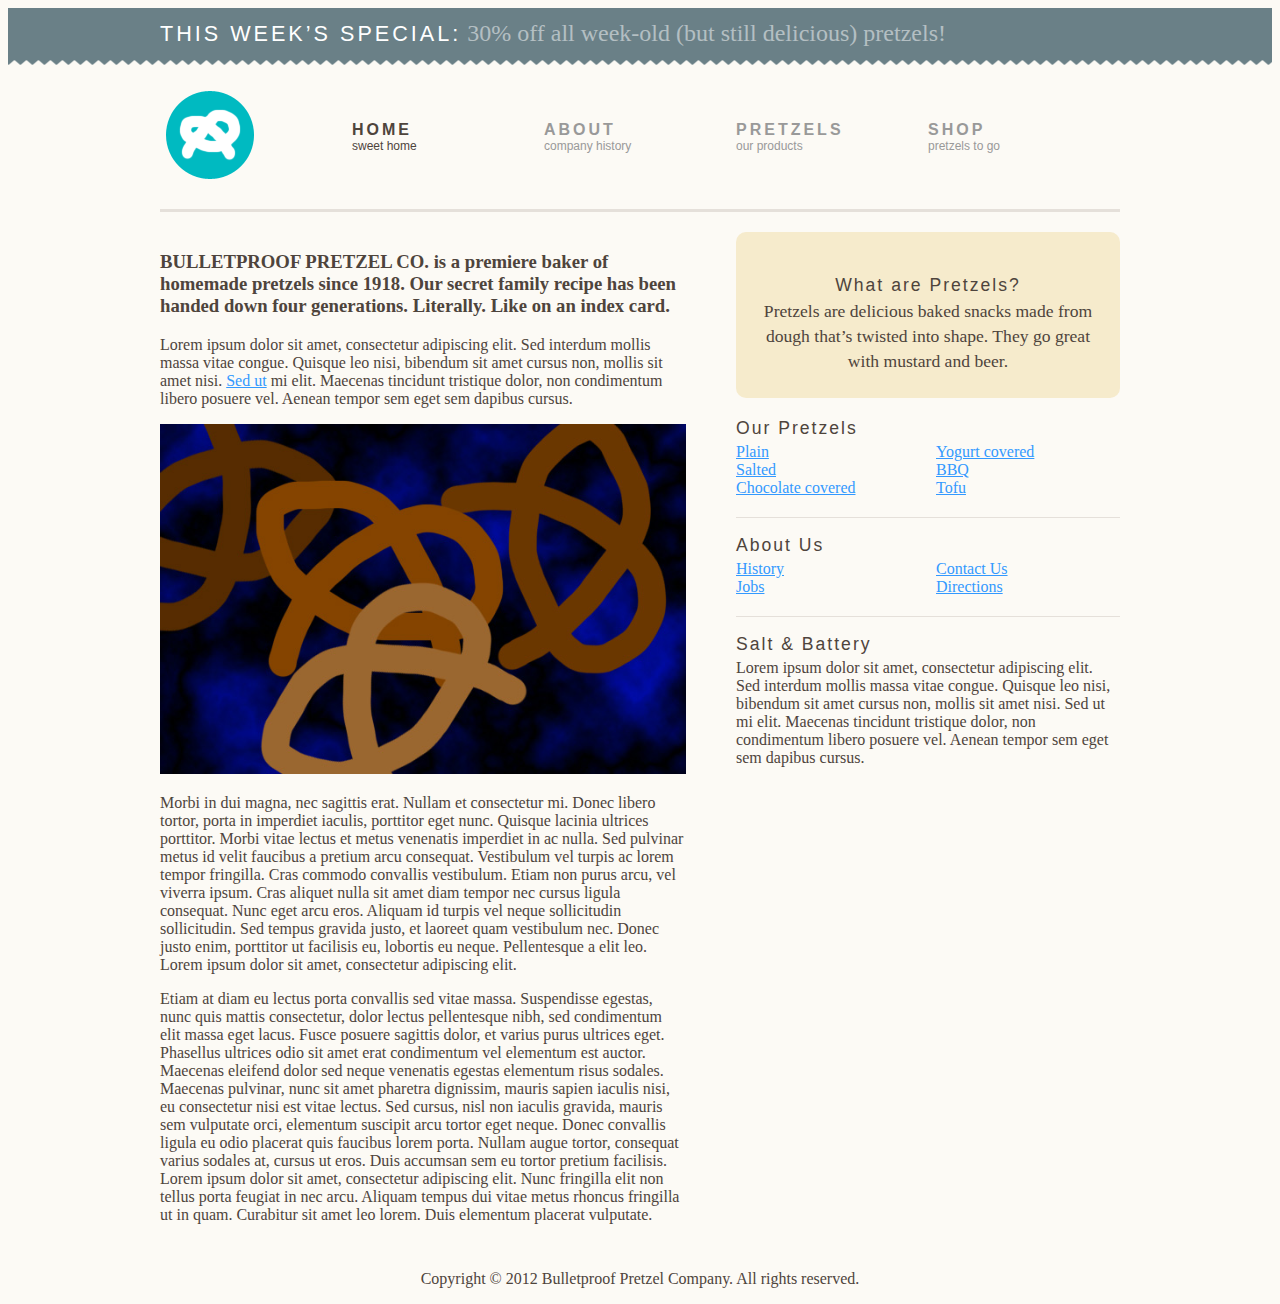
<file: week4/pretzel/index.html>
<!DOCTYPE html>

<html>
<head>
    <meta name="viewport" content="width=device-width" />
    <title>Bulletproof Pretzel Co.</title>
    
    <link rel="stylesheet" type="text/css" href="stylesheets/main.css" media="screen" />
</head>

<body>

<div id="special">
    <h2><strong>This Week&#8217;s Special:</strong> 30% off all week-old (but still delicious) pretzels!</h2>
</div> <!-- #special -->

<div id="wrap">
    
    <header role="banner">
        <div id="logo">
            <a href="/"><img src="images/logo-mark.png" alt="Bulletproof Pretzel Co." /></a>
        </div> <!-- #logo -->
        
        <nav role="navigation">
            <ul>
                <li><a class="current" href="../pretzel/">Home<em>sweet home</em></a></li>
                <li><a href="../pretzel/">About<em>company history</em></a></li>
                <li><a href="../pretzel/">Pretzels<em>our products</em></a></li>
                <li><a href="../pretzel/">Shop<em>pretzels to go</em></a></li>
            </ul>
        </nav>
    </header>
    
    <div id="main" role="main">
        <h3>BULLETPROOF PRETZEL CO. is a premiere baker of homemade pretzels since 1918. Our secret family recipe has
        been handed down four generations. Literally. Like on an index card.</h3>
        
        <p>Lorem ipsum dolor sit amet, consectetur adipiscing elit. Sed interdum mollis massa vitae congue. Quisque leo
        nisi, bibendum sit amet cursus non, mollis sit amet nisi. <a href="../pretzel/">Sed ut</a> mi elit. Maecenas
        tincidunt tristique dolor, non condimentum libero posuere vel. Aenean tempor sem eget sem dapibus cursus.</p>
        
        <figure><img src="images/pretzels.jpg" alt="Our delicious pretzels" /></figure>
        
        <p>Morbi in dui magna, nec sagittis erat. Nullam et consectetur mi. Donec libero tortor, porta in imperdiet
        iaculis, porttitor eget nunc. Quisque lacinia ultrices porttitor. Morbi vitae lectus et metus venenatis
        imperdiet in ac nulla. Sed pulvinar metus id velit faucibus a pretium arcu consequat. Vestibulum vel turpis ac
        lorem tempor fringilla. Cras commodo convallis vestibulum. Etiam non purus arcu, vel viverra ipsum. Cras aliquet
        nulla sit amet diam tempor nec cursus ligula consequat. Nunc eget arcu eros. Aliquam id turpis vel neque
        sollicitudin sollicitudin. Sed tempus gravida justo, et laoreet quam vestibulum nec. Donec justo enim, porttitor
        ut facilisis eu, lobortis eu neque. Pellentesque a elit leo. Lorem ipsum dolor sit amet, consectetur adipiscing
        elit.</p>
        
        <p>Etiam at diam eu lectus porta convallis sed vitae massa. Suspendisse egestas, nunc quis mattis consectetur,
        dolor lectus pellentesque nibh, sed condimentum elit massa eget lacus. Fusce posuere sagittis dolor, et varius
        purus ultrices eget. Phasellus ultrices odio sit amet erat condimentum vel elementum est auctor. Maecenas
        eleifend dolor sed neque venenatis egestas elementum risus sodales. Maecenas pulvinar, nunc sit amet pharetra
        dignissim, mauris sapien iaculis nisi, eu consectetur nisi est vitae lectus. Sed cursus, nisl non iaculis
        gravida, mauris sem vulputate orci, elementum suscipit arcu tortor eget neque. Donec convallis ligula eu odio
        placerat quis faucibus lorem porta. Nullam augue tortor, consequat varius sodales at, cursus ut eros. Duis
        accumsan sem eu tortor pretium facilisis. Lorem ipsum dolor sit amet, consectetur adipiscing elit. Nunc
        fringilla elit non tellus porta feugiat in nec arcu. Aliquam tempus dui vitae metus rhoncus fringilla ut in
        quam. Curabitur sit amet leo lorem. Duis elementum placerat vulputate.</p>
    </div> <!-- #main -->
    
    <div id="sidebar" role="complementary">
        <div class="callout">
            <h3>What are Pretzels?</h3>
            <p>Pretzels are delicious baked snacks made from dough that&#8217;s twisted into shape. They go great with
            mustard and beer.</p>
        </div>
        
        <h3>Our Pretzels</h3>
        <ul>
            <li><a href="../pretzel/">Plain</a></li>
            <li><a href="../pretzel/">Salted</a></li>
            <li><a href="../pretzel/">Chocolate covered</a></li>
            <li><a href="../pretzel/">Yogurt covered</a></li>
            <li><a href="../pretzel/">BBQ</a></li>
            <li><a href="../pretzel/">Tofu</a></li>
        </ul>
        
        <h3>About Us</h3>
        <ul>
            <li><a href="../pretzel/">History</a></li>
            <li><a href="../pretzel/">Jobs</a></li>
            <li><a href="../pretzel/">Contact Us</a></li>
            <li><a href="../pretzel/">Directions</a></li>
        </ul>
        
        <h3>Salt &amp; Battery</h3>
        <p>Lorem ipsum dolor sit amet, consectetur adipiscing elit. Sed interdum mollis massa vitae congue. Quisque leo
        nisi, bibendum sit amet cursus non, mollis sit amet nisi. Sed ut mi elit. Maecenas tincidunt tristique dolor,
        non condimentum libero posuere vel. Aenean tempor sem eget sem dapibus cursus.</p>
    </div> <!-- #sidebar -->
    
    <footer role="contentinfo">
        <p>Copyright &copy; 2012 Bulletproof Pretzel Company. All rights reserved.</p>
    </footer>
    
</div> <!-- #wrap -->

</body>
</html>
</file>
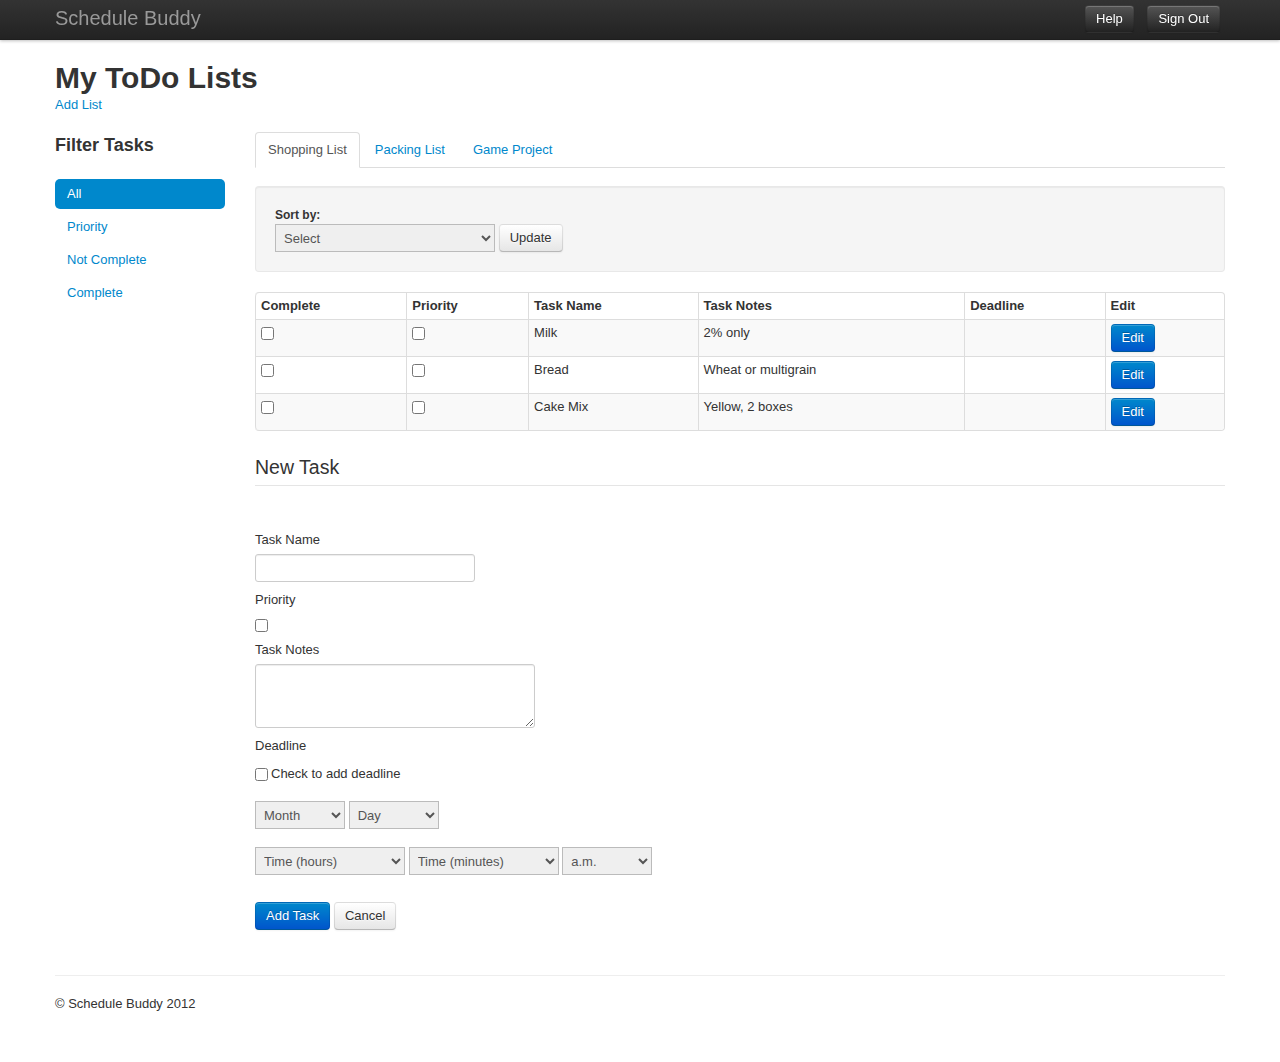
<file: week5/schedulebuddy/index.html>
<!DOCTYPE html>
<html lang="en">
  <head>
    <meta charset="utf-8">
    <title>Schedule Buddy</title>
    <meta name="viewport" content="width=device-width, initial-scale=1.0">
    <meta name="description" content="">
    <meta name="author" content="">

    <!-- Le styles -->
    <link href="css/bootstrap.css" rel="stylesheet">
    <style type="text/css">
      body {
        padding-top: 60px;
        padding-bottom: 40px;
      }
    </style>
    <link href="css/bootstrap-responsive.css" rel="stylesheet">

    <!-- Le HTML5 shim, for IE6-8 support of HTML5 elements -->
    <!--[if lt IE 9]>
      <script src="http://html5shim.googlecode.com/svn/trunk/html5.js"></script>
    <![endif]-->

    <!-- Le fav and touch icons -->
    <link rel="shortcut icon" href="ico/favicon.ico">
    <link rel="apple-touch-icon-precomposed" sizes="144x144" href="ico/apple-touch-icon-144-precomposed.png">
    <link rel="apple-touch-icon-precomposed" sizes="114x114" href="ico/apple-touch-icon-114-precomposed.png">
    <link rel="apple-touch-icon-precomposed" sizes="72x72" href="ico/apple-touch-icon-72-precomposed.png">
    <link rel="apple-touch-icon-precomposed" href="ico/apple-touch-icon-57-precomposed.png">
  </head>

  <body>

    <div class="navbar navbar-fixed-top">
      <div class="navbar-inner">
        <div class="container">
          <a class="btn btn-navbar" data-toggle="collapse" data-target=".nav-collapse">
            <span class="icon-bar"></span>
            <span class="icon-bar"></span>
            <span class="icon-bar"></span>
          </a>
          <a class="brand" href="#">Schedule Buddy</a>
          <div class="nav-collapse">
            <ul class="nav pull-right">
              <a class="btn btn-inverse" href=""><li>Help</li></a>
              <a class="btn btn-inverse" href=""><li>Sign Out</li></a>
            </ul>
          </div><!--/.nav-collapse -->
        </div>
      </div>
    </div>

    <div class="container">

      <!-- Main hero unit for a primary marketing message or call to action -->
      <div class="row">
        <div class="span12">
          <h1>My ToDo Lists</h1>
          <a href="">Add List</a>
          <br />
          <br />
        </div> <!-- end span12 column -->
      </div> <!-- end row -->
      
      <div class="row">
        
        <div class="span2">
          <h3>Filter Tasks</h3>
          <br />
          <ul class="nav nav-pills nav-stacked">
            <li class="active">
              <a href="">All</a>
            </li>
            <li>
              <a href="">Priority</a>
            </li>
            <li>
              <a href="">Not Complete</a>
            </li>
            <li>
              <a href="">Complete</a>
            </li>
          </ul>
          
        </div> <!-- end span2 column -->
        
        <div class="span10">
          <ul class="nav nav-tabs">
            <li class="active">
              <a href="">Shopping List</a>
            </li>
            <li>
              <a href="">Packing List</a>
            </li>
            <li>
              <a href="">Game Project</a>
            </li>
          </ul>
          
          <form class="well form-inline">
            <h5>Sort by:</h5>
            <fieldset>
              
              <select id="select01">
                <option>Select</option>
                <option>Task Name</option>
                <option>Deadline</option>
                <option>Priority</option>
                <option>Not Complete</option>
                <option>Complete</option>
              </select>
              
              <button type="submit" class="btn">Update</button>
              
            </fieldset>
          </form>
          
          <form>
            <table class="table table-bordered table-striped table-condensed">
              <thead>
                <tr>
                  <th>Complete</th>
                  <th>Priority</th>
                  <th>Task Name</th>
                  <th>Task Notes</th>
                  <th>Deadline</th>
                  <th>Edit</th>
                </tr>
              </thead>
              
                <tr>
                  <td><input type="checkbox"></td> <!-- complete -->
                  <td><input type="checkbox"></td> <!-- priority -->
                  
                  <td>Milk</td> <!-- task name -->
                  <td>2&#37; only</td> <!-- task notes -->
                  <td></td> <!-- deadline -->
                  
                  <td>
                    <a class="btn btn-primary" href="">Edit</a>
                  </td> <!-- edit -->
                </tr>
                
                <tr>
                  <td><input type="checkbox"></td> <!-- complete -->
                  <td><input type="checkbox"></td> <!-- priority -->
                  
                  <td>Bread</td> <!-- task name -->
                  <td>Wheat or multigrain</td> <!-- task notes -->
                  <td></td> <!-- deadline -->
                  
                  <td>
                    <a class="btn btn-primary" href="">Edit</a>
                  </td> <!-- edit -->
                </tr>
                
                <tr>
                  <td><input type="checkbox"></td> <!-- complete -->
                  <td><input type="checkbox"></td> <!-- priority -->
                  
                  <td>Cake Mix</td> <!-- task name -->
                  <td>Yellow, 2 boxes</td> <!-- task notes -->
                  <td></td> <!-- deadline -->
                  
                  <td>
                    <a class="btn btn-primary" href="">Edit</a>
                  </td> <!-- edit -->
                </tr>
            </table>
          </form>
          
          <form class="form-inline">
            <fieldset>
              
              <legend>New Task</legend>
              <div class="control-group">
                <label class="control-label">Task Name</label>
                <div class="controls">
                  <input type="text" class="input-large">
                </div>
              </div>
              
              <div class="control-group">
                <label class="control-label">Priority</label>
                <div class="controls">
                  <input type="checkbox" value="priority">
                </div>
              </div>
              
              <div class="control-group">
                <label class="control-label">Task Notes</label>
                <div class="controls">
                  <textarea class="input-xlarge" rows="3"></textarea>
                </div>
              </div>
              
              <div class="control-group">
                <label class="control-label">Deadline</label>
                <div class="controls">
                  <label class="checkbox">
                    <input type="checkbox" value="deadline">
                      Check to add deadline
                  </label>
                </div>
                <br />
                <div class="controls">
                  <select class="input-small">
                    <option>Month</option>
                    <option>January</option>
                    <option>February</option>
                    <option>March</option>
                    <option>April</option>
                    <option>May</option>
                    <option>June</option>
                    <option>July</option>
                    <option>August</option>
                    <option>September</option>
                    <option>October</option>
                    <option>November</option>
                    <option>December</option>
                  </select>
                  
                  <select class="input-small">
                    <option>Day</option>
                    <option>01</option>
                    <option>02</option>
                    <option>03</option>
                    <option>04</option>
                    <option>05</option>
                    <option>06</option>
                    <option>07</option>
                    <option>08</option>
                    <option>09</option>
                    <option>10</option>
                    <option>11</option>
                    <option>12</option>
                    <option>13</option>
                    <option>14</option>
                    <option>15</option>
                    <option>16</option>
                    <option>17</option>
                    <option>18</option>
                    <option>19</option>
                    <option>20</option>
                    <option>21</option>
                    <option>22</option>
                    <option>23</option>
                    <option>24</option>
                    <option>25</option>
                    <option>26</option>
                    <option>27</option>
                    <option>28</option>
                    <option>29</option>
                    <option>30</option>
                    <option>31</option>
                  </select>
                </div>
                <br />
                
                <div class="controls">
                  <select class="input-medium">
                    <option>Time (hours)</option>
                    <option>01</option>
                    <option>02</option>
                    <option>03</option>
                    <option>04</option>
                    <option>05</option>
                    <option>06</option>
                    <option>07</option>
                    <option>08</option>
                    <option>09</option>
                    <option>10</option>
                    <option>11</option>
                    <option>12</option>
                  </select>
                  
                  <select class="input-medium">
                    <option>Time (minutes)</option>
                    <option>00</option>
                    <option>01</option>
                    <option>02</option>
                    <option>03</option>
                    <option>04</option>
                    <option>05</option>
                    <option>06</option>
                    <option>07</option>
                    <option>08</option>
                    <option>09</option>
                    <option>10</option>
                    <option>11</option>
                    <option>12</option>
                    <option>13</option>
                    <option>14</option>
                    <option>15</option>
                    <option>16</option>
                    <option>17</option>
                    <option>18</option>
                    <option>19</option>
                    <option>20</option>
                    <option>21</option>
                    <option>22</option>
                    <option>23</option>
                    <option>24</option>
                    <option>25</option>
                    <option>26</option>
                    <option>27</option>
                    <option>28</option>
                    <option>29</option>
                    <option>30</option>
                    <option>31</option>
                    <option>32</option>
                    <option>33</option>
                    <option>34</option>
                    <option>35</option>
                    <option>36</option>
                    <option>37</option>
                    <option>38</option>
                    <option>39</option>
                    <option>40</option>
                    <option>41</option>
                    <option>42</option>
                    <option>43</option>
                    <option>44</option>
                    <option>45</option>
                    <option>46</option>
                    <option>47</option>
                    <option>48</option>
                    <option>49</option>
                    <option>50</option>
                    <option>51</option>
                    <option>52</option>
                    <option>53</option>
                    <option>54</option>
                    <option>55</option>
                    <option>56</option>
                    <option>57</option>
                    <option>58</option>
                    <option>59</option>
                  </select>
                  
                  <select class="input-small">
                    <option>a.m.</option>
                    <option>p.m.</option>
                  </select>
                </div>
              </div>
              <br />
              
              <div class="control-group">
                <button type="submit" class="btn btn-primary">Add Task</button>
                <button class="btn">Cancel</button>
              </div>
              
            </fieldset>
          </form>
          
        </div> <!-- end span10 column -->
        
      </div> <!-- end row -->

      <hr>

      <footer>
        <p>&copy; Schedule Buddy 2012</p>
      </footer>

    </div> <!-- /container -->

    <!-- Le javascript
    ================================================== -->
    <!-- Placed at the end of the document so the pages load faster -->
    <script src="js/jquery-1.7.2.min.js"></script>
    <script src="js/bootstrap.min.js"></script>

  </body>
</html>
</file>
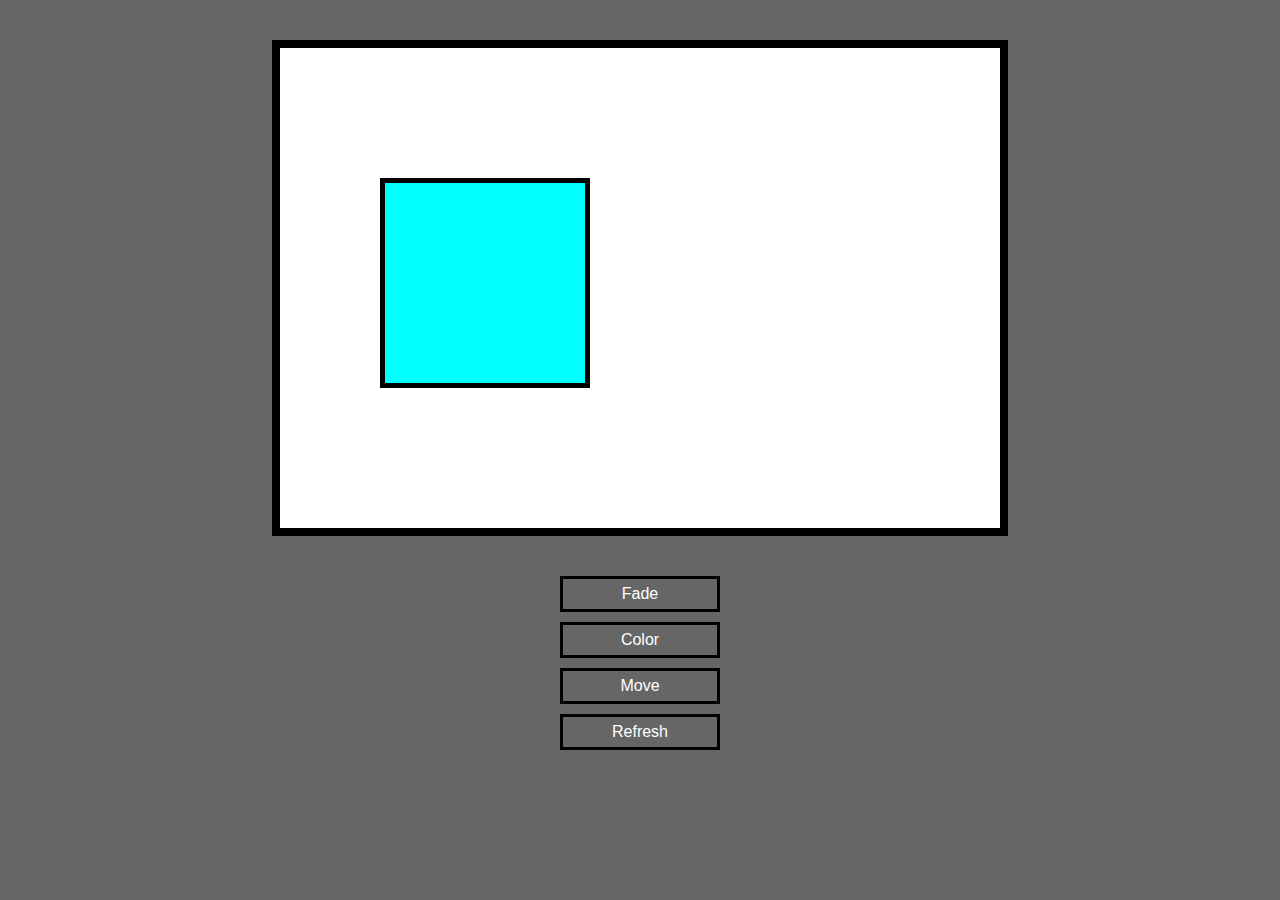
<file: week6/jqbox/index.html>
<!DOCTYPE html>

<html>
<head>
    <title>JQuery Box</title>
    
    <link rel="stylesheet" type="text/css" href="main.css" media="screen" />
    
    <script type="text/javascript" src="js/jquery-1.7.2.min.js"></script>
    <script type="text/javascript" src="js/manip.js"></script>
</head>

<body>

<div id="screen">
    <div id="box"></div>
</div> <!-- #screen -->

<div id="controls">
    
    <div id="fade" class="btn">
        <p>Fade</p>
    </div> <!-- #fade -->
    
    <div id="color" class="btn">
        <p>Color</p>
    </div> <!-- #size -->
    
    <div id="move" class="btn">
        <p>Move</p>
    </div> <!-- #move -->
    
    <div id="refresh" class="btn">
        <p>Refresh</p>
    </div> <!-- #refresh -->
    
</div>

</body>
</html>
</file>
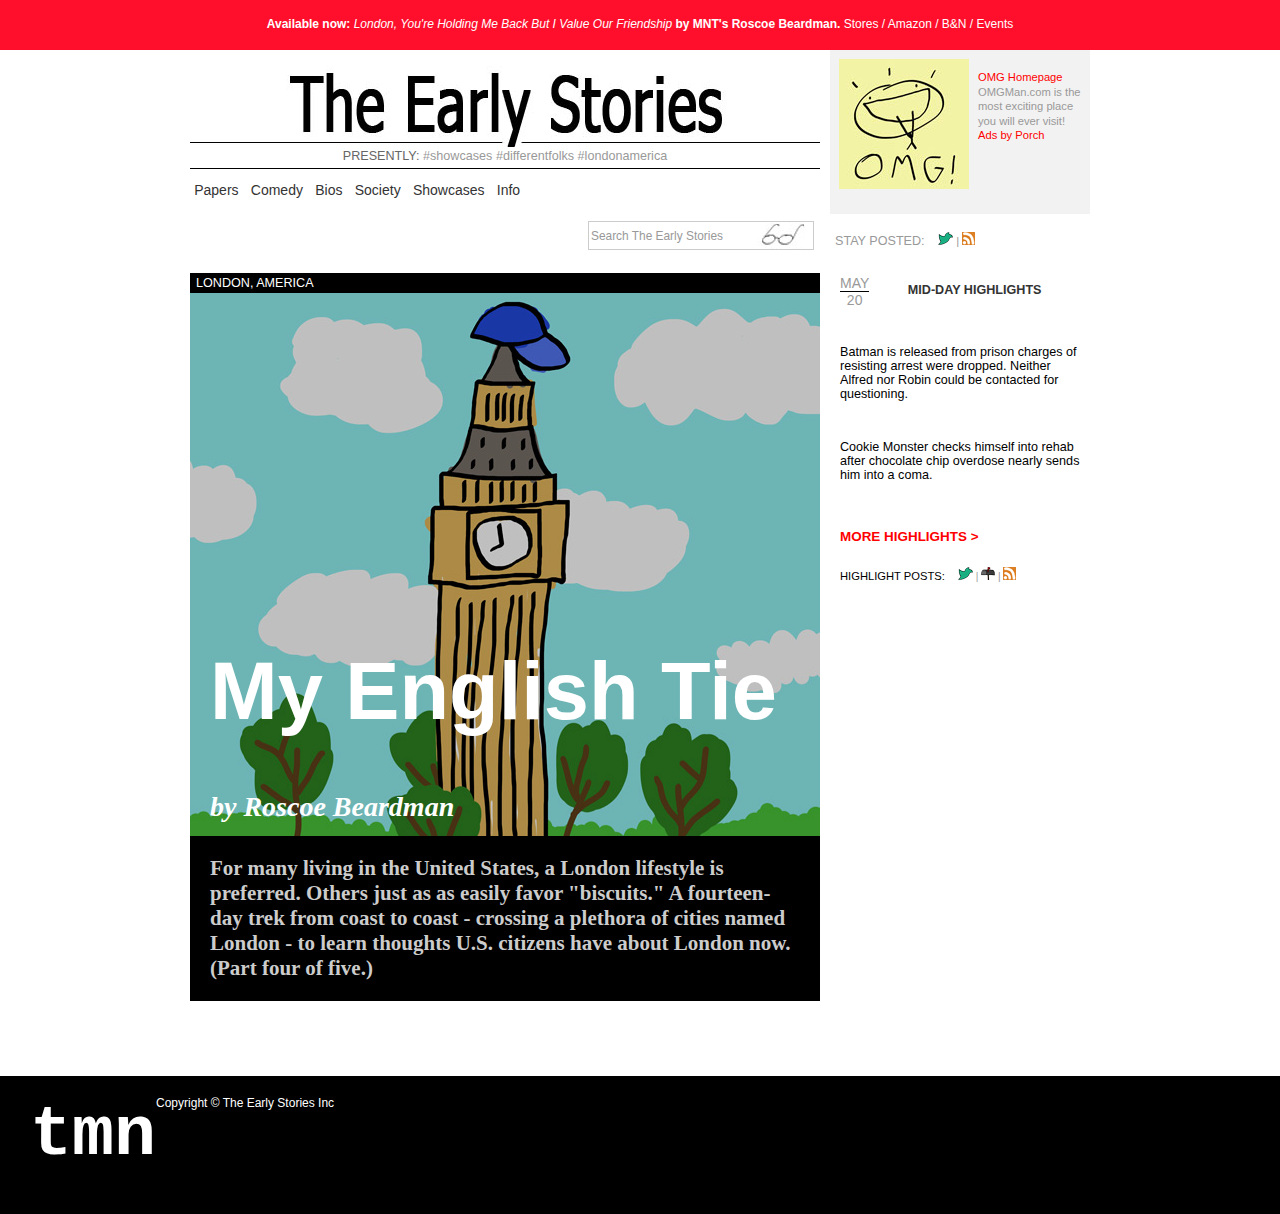
<file: week1/morning news/morningnews/index.html>
<!DOCTYPE html>

<html>
<head>
    <title>The Morning News</title>
    
    <link rel="stylesheet" type="text/css" href="stylesheets/main.css" media="screen" />
</head>

<body>

<div id="banner">
    <p><strong>Available now:</strong> <a href="link.html"><em>London, You're Holding Me Back But I Value Our
    Friendship</em></a> <strong>by MNT's Roscoe Beardman.</strong> <a href="link.html">Stores</a> /
    <a href="link.html">Amazon</a> / <a href="link.html">B&N</a> / <a href="link.html">Events</a></p>
</div> <!-- #banner -->

<div id="container">
    
    <div id="leftcolumn">
        
        <!-- ********** Header Objects ********** -->
        
        <a href="index.html">
        <div id="header">
        </div> <!-- #header -->
        </a>
        
        <div id="current">
            <p>
            PRESENTLY:
            <a href="link.html">#</a><a class="redlink" href="link.html">showcases</a>
            <a href="link.html">#</a><a href="link.html" class="redlink">differentfolks</a>
            <a href="link.html">#</a><a href="link.html" class="redlink">londonamerica</a>
            </p>
        </div> <!-- #current -->
        
        <div id="nav">
            <ul>
                <a href="link.html"><li>Papers</li></a>
                <a href="link.html"><li>Comedy</li></a>
                <a href="link.html"><li>Bios</li></a>
                <a href="link.html"><li>Society</li></a>
                <a href="link.html"><li>Showcases</li></a>
                <a href="link.html"><li>Info</li></a>
            </ul>
        </div> <!-- #nav -->
        
        <div id="searchbar">
            <input id="searchbox" type="text" value="Search The Early Stories" />
        </div> <!-- searchbar -->
        
        <!-- ********** Article Feed ********** -->
        
        <a class="articlelink" href="link.html">
        <div class="article-header">
            <p>LONDON, AMERICA</p>
        </div> <!-- #article-header -->
        
        <div class="article-main">
            <h1 class="h1-ar">My English Tie</h1>
            <h2 class="h2-ar">by Roscoe Beardman</h2>
        </div> <!-- #article-main -->
        
        <div class="article-preview bumper">
            <h3 class="h3-ar">For many living in the United States, a London lifestyle is preferred. Others just as
            as easily favor "biscuits." A fourteen-day trek from coast to coast - crossing a plethora of cities named
            London - to learn thoughts U.S. citizens have about London now. (Part four of five.)</h3>
        </div> <!-- #article-preview -->
        </a>
        
    </div> <!-- #leftcolumn -->
    
    <div id="rightcolumn">
        
        <!-- ********** Header Objects ********** -->
        
        <div id="adbox">
            <img class="ad-img" src="images/content/ad-img.jpg" width=130px height=130px />
            <p class="last">
                <a href="link.html">OMG Homepage</a>
                <br />
                OMGMan.com is the most exciting place you will ever visit!
            </p>
            <a href="link.html">Ads by Porch</a>
        </div> <!-- #adbox -->
        
        <div id="updates">
            <p>STAY POSTED:
                <span class="updatefeeds">
                    <a href="link.html"><img src="images/elements/twitter.png" width=15 height=13 /></a> |
                    <a href="link.html"><img src="images/elements/rss.png" width=13 height=13 /></a>
                </span>
            </p>
        </div> <!-- #updates -->
        
        <!-- ********** Headline Feed ********** -->
        
        <div id="feedheader">
            
            <div id="feedheaderdate">
                <p class="first last">MAY</p>
            <p class="topborder first">20</p>
            </div> <!-- #feedheaderdate -->
            
            <div id="feedheadertime">
                <p>MID-DAY HIGHLIGHTS</p>
            </div> <!-- #feedheadertime -->
            
        </div> <!-- #feedheader -->
        
        <div id="articlefeed">
            
            <a href="link.html">
                <div class="feedbox">
                    <p>
                        Batman is released from prison charges of resisting arrest were dropped. Neither Alfred nor
                        Robin could be contacted for questioning.
                    </p>
                    <br />
                </div>
            </a>
            
            <a href="link.html">
                <div class="feedbox">
                    <p>
                        Cookie Monster checks himself into rehab after chocolate chip overdose nearly sends him into a
                        coma.
                    </p>
                    <br />
                </div>
            </a>
            
        </div> <!-- #articlefeed -->
        
        <div id="feedfooter">
            
            <a href="link.html"><strong>MORE HIGHLIGHTS ></strong></a>
            <br />
            <br />
            <p>HIGHLIGHT POSTS:
                <span class="updatefeeds">
                    <a href="link.html"><img src="images/elements/twitter.png" width=15 height=13 /></a> |
                    <a href="link.html"><img src="images/elements/mail.png" width=14 height=13 /></a> |
                    <a href="link.html"><img src="images/elements/rss.png" width=13 height=13 /></a>
                </span>
            </p>
            
        </div> <!-- #feedfooter -->
        
    </div> <!-- #rightcolumn -->

</div> <!-- #container -->

<div id="footer">
    <p>
        <span class="logo">tmn</span>
        <span class="footertext">
            Copyright &copy; The Early Stories Inc
            <br />
        </span>
    </p>
</div> <!-- #footer -->

</body>
</html>
</file>
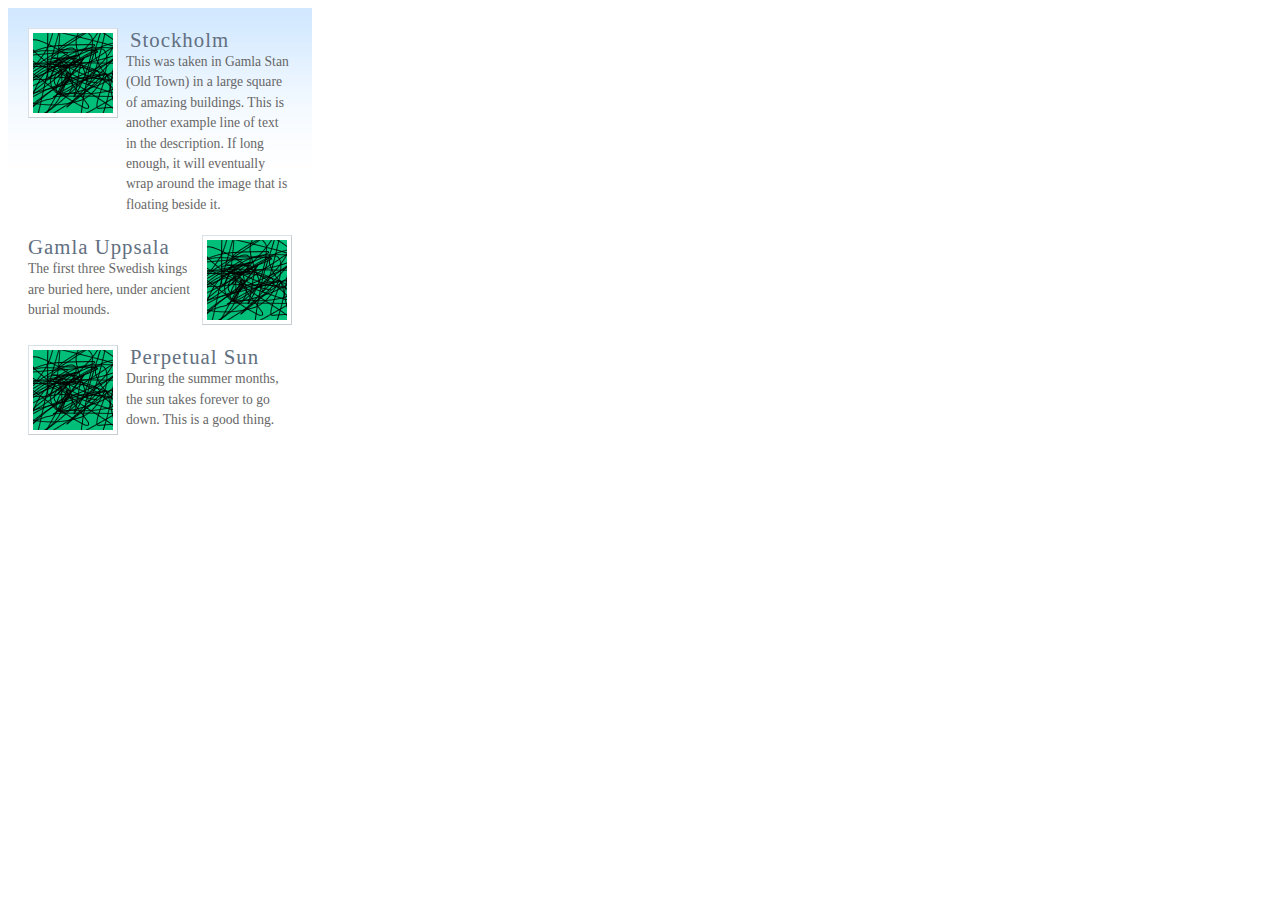
<file: week3/floats/floats.html>
<!DOCTYPE html>

<html lang="en">
<head>
    <title>Floats</title>
    <meta charset="utf-8" />
    
    <link rel="stylesheet" type="text/css" href="stylesheets/main.css" media="screen" />
    
    <!-- enable HTML5 elements in IE7+8 -->
    <!--[if lt IE 9]>
    <script src="http://html5shim.googlecode.com/svn/trunk/html5.js">
    </script>
    <![endif]-->
</head>

<body>

<article id="sweden">
    <dl>
        <dt>Stockholm</dt>
        <dd class="image"><img src="images/img.jpg" width="80" height="80" alt="Gamla Stan" /></dd>
        <dd>This was taken in Gamla Stan (Old Town) in a large square of amazing buildings. This is another example line
        of text in the description. If long enough, it will eventually wrap around the image that is floating beside
        it.</dd>
    </dl>
    
    <dl class="alt">
        <dt>Gamla Uppsala</dt>
        <dd class="image"><img src="images/img.jpg" width="80" height="80" alt="Gamla Uppsala" /></dd>
        <dd>The first three Swedish kings are buried here, under ancient burial mounds.</dd>
    </dl>
    
    <dl>
        <dt>Perpetual Sun</dt>
        <dd class="image"><img src="images/img.jpg" width="80" height="80" alt="Wristwatch" /></dd>
        <dd>During the summer months, the sun takes forever to go down. This is a good thing.</dd>
    </dl>
</article>

</body>
</html>
</file>
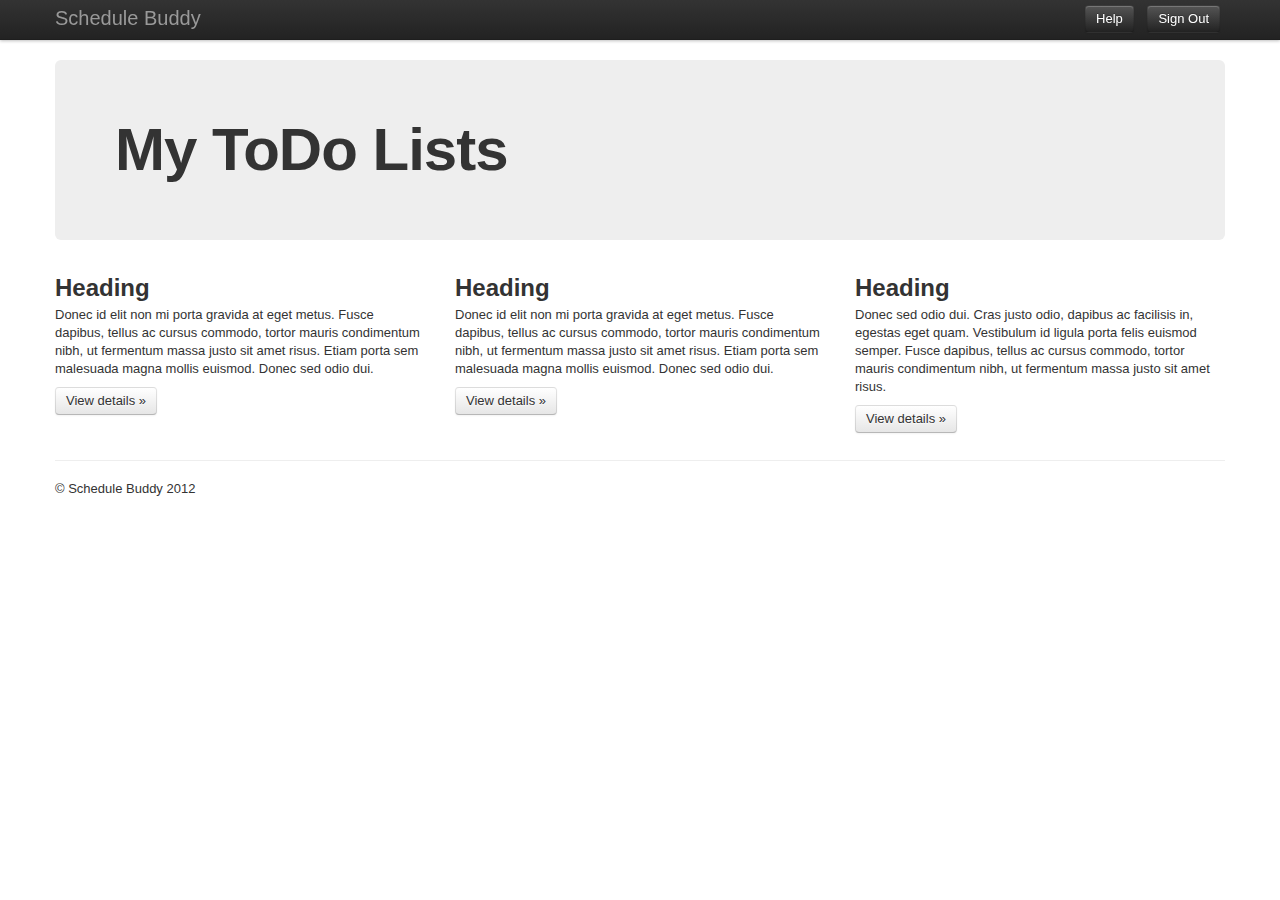
<file: week5/schedulebuddy/orig.html>
<!DOCTYPE html>
<html lang="en">
  <head>
    <meta charset="utf-8">
    <title>Schedule Buddy</title>
    <meta name="viewport" content="width=device-width, initial-scale=1.0">
    <meta name="description" content="">
    <meta name="author" content="">

    <!-- Le styles -->
    <link href="css/bootstrap.css" rel="stylesheet">
    <style type="text/css">
      body {
        padding-top: 60px;
        padding-bottom: 40px;
      }
    </style>
    <link href="css/bootstrap-responsive.css" rel="stylesheet">

    <!-- Le HTML5 shim, for IE6-8 support of HTML5 elements -->
    <!--[if lt IE 9]>
      <script src="http://html5shim.googlecode.com/svn/trunk/html5.js"></script>
    <![endif]-->

    <!-- Le fav and touch icons -->
    <link rel="shortcut icon" href="ico/favicon.ico">
    <link rel="apple-touch-icon-precomposed" sizes="144x144" href="ico/apple-touch-icon-144-precomposed.png">
    <link rel="apple-touch-icon-precomposed" sizes="114x114" href="ico/apple-touch-icon-114-precomposed.png">
    <link rel="apple-touch-icon-precomposed" sizes="72x72" href="ico/apple-touch-icon-72-precomposed.png">
    <link rel="apple-touch-icon-precomposed" href="ico/apple-touch-icon-57-precomposed.png">
  </head>

  <body>

    <div class="navbar navbar-fixed-top">
      <div class="navbar-inner">
        <div class="container">
          <a class="btn btn-navbar" data-toggle="collapse" data-target=".nav-collapse">
            <span class="icon-bar"></span>
            <span class="icon-bar"></span>
            <span class="icon-bar"></span>
          </a>
          <a class="brand" href="#">Schedule Buddy</a>
          <div class="nav-collapse">
            <ul class="nav pull-right">
              <a class="btn btn-inverse" href=""><li>Help</li></a>
              <a class="btn btn-inverse" href=""><li>Sign Out</li></a>
            </ul>
          </div><!--/.nav-collapse -->
        </div>
      </div>
    </div>

    <div class="container">

      <!-- Main hero unit for a primary marketing message or call to action -->
      <div class="hero-unit">
        <h1>My ToDo Lists</h1>
      </div>

      <!-- Example row of columns -->
      <div class="row">
        <div class="span4">
          <h2>Heading</h2>
           <p>Donec id elit non mi porta gravida at eget metus. Fusce dapibus, tellus ac cursus commodo, tortor mauris condimentum nibh, ut fermentum massa justo sit amet risus. Etiam porta sem malesuada magna mollis euismod. Donec sed odio dui. </p>
          <p><a class="btn" href="#">View details &raquo;</a></p>
        </div>
        <div class="span4">
          <h2>Heading</h2>
           <p>Donec id elit non mi porta gravida at eget metus. Fusce dapibus, tellus ac cursus commodo, tortor mauris condimentum nibh, ut fermentum massa justo sit amet risus. Etiam porta sem malesuada magna mollis euismod. Donec sed odio dui. </p>
          <p><a class="btn" href="#">View details &raquo;</a></p>
       </div>
        <div class="span4">
          <h2>Heading</h2>
          <p>Donec sed odio dui. Cras justo odio, dapibus ac facilisis in, egestas eget quam. Vestibulum id ligula porta felis euismod semper. Fusce dapibus, tellus ac cursus commodo, tortor mauris condimentum nibh, ut fermentum massa justo sit amet risus.</p>
          <p><a class="btn" href="#">View details &raquo;</a></p>
        </div>
      </div>

      <hr>

      <footer>
        <p>&copy; Schedule Buddy 2012</p>
      </footer>

    </div> <!-- /container -->

    <!-- Le javascript
    ================================================== -->
    <!-- Placed at the end of the document so the pages load faster -->
    <script src="js/jquery-1.7.2.min.js"></script>
    <script src="js/bootstrap.min.js"></script>

  </body>
</html>
</file>
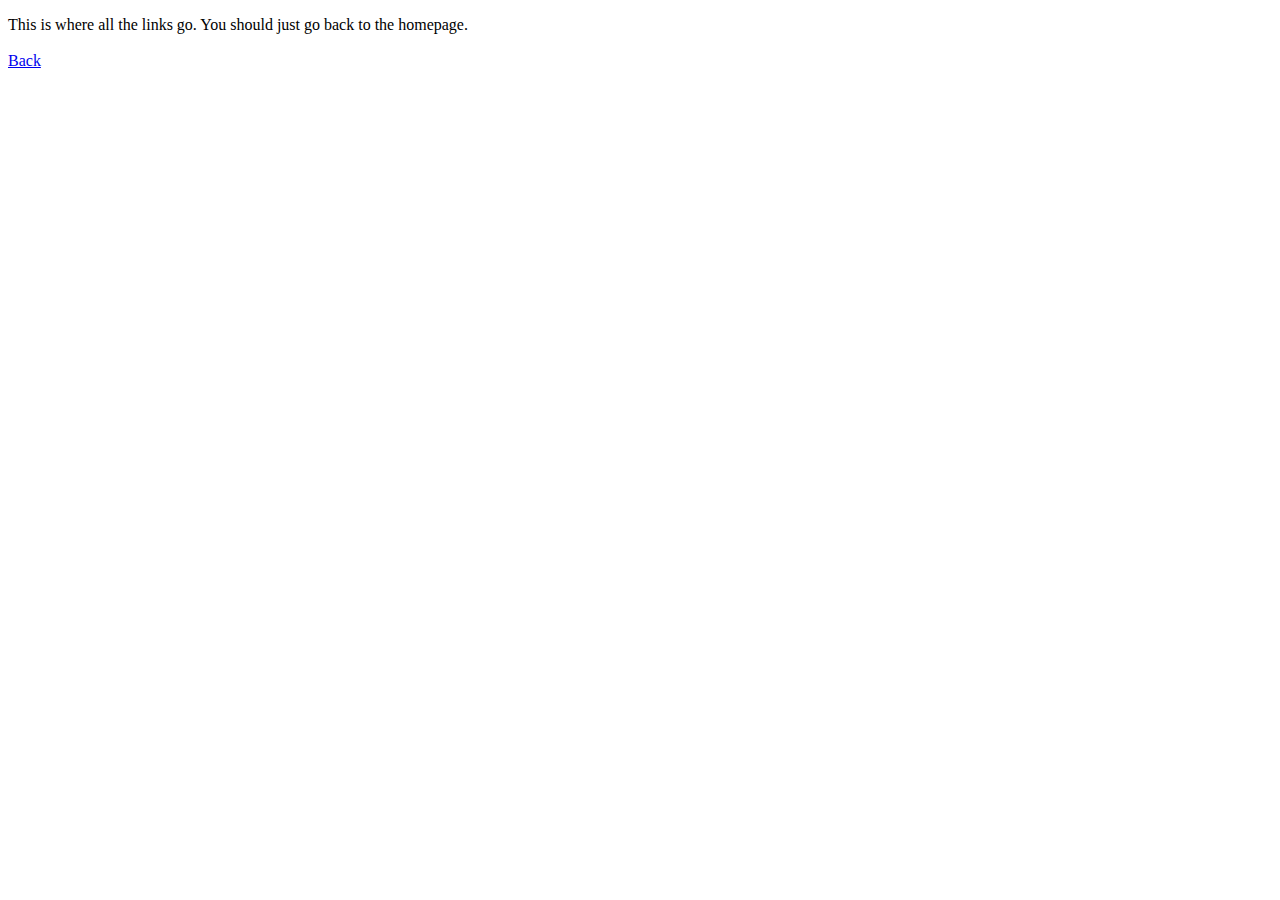
<file: week1/morning news/morningnews/link.html>
<!DOCTYPE html>

<html>
<head>
    <title>Link Page</title>
</head>

<body>

<p>This is where all the links go. You should just go back to the homepage.
<br />
<br />
<a href="index.html">Back</a>
</p>

</body>
</html>
</file>
<file: week4/pretzel/stylesheets/main.css>
/* meta */

body {
    font-family: Georgia, serif;
    font-size: 100%;
    color: #4e443c;
    background: #fcfaf5;
}

ul {
    padding: 0;
    list-style-type: none;
}

a:link,
a:visited {
    color: #3399ff;
}
a:hover {
    color: #3366ff;
}


/* layout */

#wrap {
    max-width: 960px;
    margin: 0 auto;
    padding: 0 30px;
}

#main {
    float: left;
    width: 60%;
    margin: 0 0 30px 0;
    padding: 0 50px 0 0;
    
    -webkit-box-sizing: border-box;
    -moz-box-sizing: border-box;
    box-sizing: border-box;
}

#sidebar {
    float: right;
    width: 40%;
    margin: 0 0 30px 0;
}
#sidebar h3 {
    margin-bottom: .2em;
    font-family: Verdana, Arial, sans-serif;
    font-size: 110%;
    font-weight: normal;
    letter-spacing: 2px;
}
#sidebar p {
    margin-top: 0;
}
#sidebar ul {
    margin-top: 0;
    padding-bottom: 20px;
    border-bottom: 1px solid rgba(68,44,24,.12);
    -webkit-column-count: 2;
    -moz-column-count: 2;
    column-count: 2;
}

footer[role="contentinfo"] {
    clear: both;
    text-align: center;
}

figure {
    margin: 0;
}
figure img,
embed,
object,
video {
    max-width: 100%;
}

/* special bar */

#special {
    margin: 0 0 20px 0;
    padding: 10px 30px 16px 30px;
    line-height: 1.3;
    color: rgba(255,255,255,.5);
    background: #6a8087 url(../images/special-bg.png) repeat-x -80% 100%;
}
#special h2 {
    max-width: 960px;
    margin: 0 auto;
    font-weight: normal;
}
#special h2 strong {
    font-family: "Gill Sans", Helvetica, Arial, sans-serif;
    font-size: .9em;
    font-weight: normal;
    text-transform: uppercase;
    letter-spacing: 3px;
    color: #ffffff;
}

header[role="banner"] {
    overflow: auto;
    margin: 0 0 20px 0;
    padding: 0 0 20px 0;
    border-bottom: 3px solid rgba(68,44,24,.12);
}

/* logo */

#logo {
    float: left;
    width: 20%;
    min-width: 100px;
}

/* navigation */

nav[role="navigation"] ul li {
    float: left;
    width: 20%;
    margin: 20px 0 0 0;
    font-family: Verdana, Arial, sans-serif;
    font-weight: 700;
    text-transform: uppercase;
    letter-spacing: 3px;
}
nav[role="navigation"] ul li a {
    float: left;
    width: 100%;
    text-decoration: none;
}
nav[role="navigation"] ul li a.current:link,
nav[role="navigation"] ul li a.current:visited,
nav[role="navigation"] ul li a.current:hover,
nav[role="navigation"] ul li a.current:active {
    color: #4e443c;
}
nav[role="navigation"] ul li a:link,
nav[role="navigation"] ul li a:visited {
    color: #999999;
    
}
nav[role="navigation"] ul li a:hover,
nav[role="navigation"] ul li a:active {
    color: #4e443c;
}
nav[role="navigation"] ul li em {
    display: block;
    font-family: Arial, sans-serif;
    font-size: 75%;
    font-style: normal;
    font-weight: 400;
    text-transform: none;
    letter-spacing: 0px;
}

/* callout box */

div.callout {
    margin: 0 0 20px 0;
    padding: 25px;
    text-align: center;
    background: #f5eacb; /* backup for non rgba support */
    background: rgba(223,174,42,.2);
    -webkit-border-radius: 10px;
    -moz-border-radius: 10px;
    border-radius: 10px;
}
#sidebar div.callout p {
    margin: 0;
    font-size: 1.1em;
    line-height: 1.4;
}

/* responsiveness
---------------------------------------- */

@media screen and (max-width: 800px) {
    nav[role="navigation"] ul li {
        margin: 26px 0 0 0;
    }
    nav[role="navigation"] ul li a {
        font-size: .9em;
    }
    nav[role="navigation"] ul li a em {
        display: none;
    }
    
    #main,
    #sidebar {
        float: none;
        width: auto;
        padding: 0;
        font-size: .9em;
        line-height: 1.5;
    }
}

@media screen and (max-width: 550px) {
    #wrap {
        padding: 0 15px;
    }
    
    #special {
        padding-left: 15px;
        padding-right: 15px;
        font-size: 1.2em;
        line-height: 1.3;
    }
    
    #logo {
        float: none;
        margin: 0 auto 20px auto;
    }
    
    nav[role="navigation"] ul {
        text-align: center;
    }
    nav[role="navigation"] ul li {
        float: none;
        display: inline;
        width: auto;
        margin: 0 4px;
        font-size: .75em;
    }
    nav[role="navigation"] ul li a {
        float: none;
        display: inline;
        width: auto;
    }
    nav[role="navigation"] ul li a strong {
        display: inline;
    }
    
    #main h1 {
        font-size: 1.2em;
        line-height: 1.4;
    }
    
    footer[role="contentinfo"] p {
        margin-right: 20px;
        margin-left: 20px;
    }
}
</file>
<file: week6/jqbox/main.css>
body {
    background: #666666;
    margin: 0;
    
    color: #ffffff;
    font-family: Verdana, Arial, sans-serif;
}

#screen {
    position: relative;
    background: #ffffff;
    width: 720px;
    height: 480px;
    margin:  40px auto;
    
    border: 8px solid #000000;
}

#box {
    background: #ffffff;
    width: 200px;
    height: 200px;
    margin: 130px 0 0;
    margin-left: 100px;
    border: 5px solid #000000;
}

#controls {
    width: 10em;
    margin: auto;
}

.btn {
    position: relative;
    margin: 10px 0 0;
    border: 3px solid #000000;
    
    line-height: 30px;
}
.btn p {
    margin: 0;
    text-align: center;
}
.btn:hover {
    background: #ffffff;
    color: #000000;
}
.btn:active {
    background: #999999;
}
</file>
<file: week1/morning news/morningnews/stylesheets/main.css>
/* Meta */

html {
}

body {
    background: url(../images/template-sections.png);
    background: #ffffff;
    margin: 0;
    
    font-family: Tahoma, Geneva, "MS Sans Serif", sans-serif;
    font-size: 62.5%;
}

a {
    text-decoration: none;
}

::selection {
    background: #ff0000;
}

::-moz-selection {
    background: #ff0000;
}

/* Layout */

#banner {
    background: #ff0f2c;
    padding: 5px 0;
    width: 100%;
    height: 40px;
    
    color: #ffffff;
    font-size: 1.2em;
    text-align: center;
    line-height: 1.2;
}
#banner a:link, #banner a:visited {
    color: #ffffff;
}
#banner a:hover, #banner a:active {
    color: #000000;
}
#banner p {
    margin-left: 1.2em;
    margin-right: 1.2em;
}

#container {
    margin: 0 auto;
    width: 900px;
    font-size: 1.4em;
}
    
    #leftcolumn {
        float: left;
        width: 630px;
    }
        
        #header {
            background: url(../images/elements/header.jpg);
            height: 99px;
        }
        
        #current {
            padding: 0 0 5px;
            border-bottom: 1px solid #000000;
            
            color: #666666;
            font-size: 0.9em;
            text-align: center;
        }
        #current p {
            margin: 0;
        }
        #current a:link, #current a:visited, #current a:hover, #current a:active {
            color: #999999;
            text-decoration: none;
        }
        #current a.redlink:hover {
            color: #ff0000;
        }
        
        #nav {
            float: left;
            margin: 0 0 14px;
            padding: 0;
            width: 393px;
            
            color: #333333;
        }
        #nav ul {
            margin: 13px 0 0;
            padding: 0;
        }
        #nav li {
            display: inline-block;
        }
        #nav a {
            padding: 0.3em;
        }
        #nav a:link, #nav a:visited {
            color: #333333;
            text-decoration: none;
        }
        #nav a:hover, #nav a:active {
            background: #000000;
            color: #ffffff;
            text-decoration: none;
        }
        
        #searchbar {
            float: right;
            margin: 0 0 14px;
        }
            
            #searchbox {
                background: url(../images/elements/searchbar.jpg);
                margin: 9px 6px;
                width: 220px;
                height: 25px;
                border: 1px solid #cccccc;
                
                color: #999999;
                font-size: 0.85em;
            }
        
        .article-header {
            clear: both;
            background: #000000;
            margin: 0;
            padding: 3px 6px;
            
            color: #ffffff;
            font-size: 0.9em;
        }
        .article-header p {
            margin: 0;
        }
        
        .article-main {
            background: url(../images/content/london.jpg) no-repeat;
            margin: 0;
            padding: 300px 20px 13px;
        }
        
        .article-preview {
            background: #000000;
            padding: 20px;
        }
    
    #rightcolumn {
        float: right;
        margin-left: 10px;
        width: 260px;
    }
        
        #adbox {
            background: url(../images/elements/light-gray.png);
            padding: 9px;
            width: 242px;
            min-height: 146px;
            
            font-size: 0.8em;
            line-height: 1.3em;
        }
        #adbox p {
            color: #999999;
        }
        #adbox a:link, #adbox a:visited {
            color: #ff0000;
        }
        #adbox a:hover {
            color: #000000;
        }
        
        #updates {
            padding: 5px;
            
            color: #999999;
            font-size: 0.9em;
        }
        
        #feedheader {
            padding: 10px;
            width: 240px;
        }
        
        #feedheaderdate {
            float: left;
            
            color: #999999;
            text-align: center;
        }
        
        #feedheadertime {
            margin-top: -5px;
            
            color: #333333;
            font-size: 0.9em;
            font-weight: 700;
            text-align: center;
        }
        
        #articlefeed {
            clear: both;
            padding: 10px;
            width: 240px;
            
            font-size: 0.9em;
        }
        #articlefeed a:link {
            color: #000000;
        }
        #articlefeed a:visited {
            color: #999999;
        }
        #articlefeed a:hover .feedbox {
            border-top: 1px solid #000000;
            border-bottom: 1px solid #000000;
        }
        
        #feedfooter {
            padding: 10px;
            width: 240px;
            
            font-size: 0.8em;
        }
        #feedfooter a:link, #feedfooter a:visited {
            color: #ff0000;
            font-size: 1.2em;
        }
        #feedfooter a:hover {
            color: #000000;
            font-size: 1.2em;
        }
    
    #footer {
        clear: both;
        background: #000000;
        padding: 10px 30px;
        min-height: 118px;
        
        color: #ffffff;
    }
    .logo {
        float: left;
        font-family: "Courier New", Times, serif;
        font-size: 7em;
        font-weight: 700;
    }
    .footertext {
        font-size: 1.2em;
    }

/* Style Classes */

.articlelink:hover .h1-ar {
    color: #ff0000;
}
.articlelink:hover .h3-ar {
    color: #ffffff;
}

.h1-ar {
    color: #ffffff;
    font-size: 5.8em;
    line-height: 1.1em;
}

.h2-ar {
    margin: 0;
    
    color: #ffffff;
    font-family: "Palatino Linotype", Palatino, "Times New Roman", Times, serif;
    font-size: 2em;
    font-style: italic;
}

.h3-ar {
    margin: 0;
    
    color: #cccccc;
    font-family: "Palatino Linotype", Palatino, "Times New Roman", Times, serif;
    font-size: 1.5em;
}

.updatefeeds {
    display: inline;
    margin-left: 10px;
    
    color: #999999;
    font-size: 0.9em;
}

.bumper {
    margin-bottom: 75px;
}

.ad-img {
    float: left;
    margin-right: 9px;
    margin-bottom: 9px;
}

.first {
    margin-top: 0;
}

.last {
    margin-bottom: 0;
}

.topborder {
    border-top: 1px solid #000000;
}
</file>
<file: week3/floats/stylesheets/main.css>
#sweden {
    float: left;
    width: 304px;
    padding: 10px 0;
    background: url(../images/bg.png) no-repeat top left;
}
#sweden dl {
    float: left;
    margin: 10px 20px;
    padding: 0;
}
#sweden dt {
    float: right;
    width: 162px;
    margin: 0;
    padding: 0;
    font-size: 130%;
    letter-spacing: 1px;
    color: #627081;
}
#sweden dd {
    margin: 0 0 0 98px;
    padding: 0;
    font-size: 85%;
    line-height: 1.5em;
    color: #666666;
}
#sweden dl dd.image {
    margin: 0;
}
#sweden dd.image img {
    float: left;
    margin: 0 8px 0 0;
    padding: 4px;
    border: 1px solid #d9e0e6;
    border-bottom-color: #c8cdd2;
    border-right-color: #c8cdd2;
    background: #ffffff;
}

/* reverse float */

#sweden .alt dt {
    float: left;
}
#sweden .alt dd {
    margin: 0 98px 0 0;
}
#sweden .alt dd.image img {
    float: right;
    margin: 0 0 0 8px;
}
</file>
